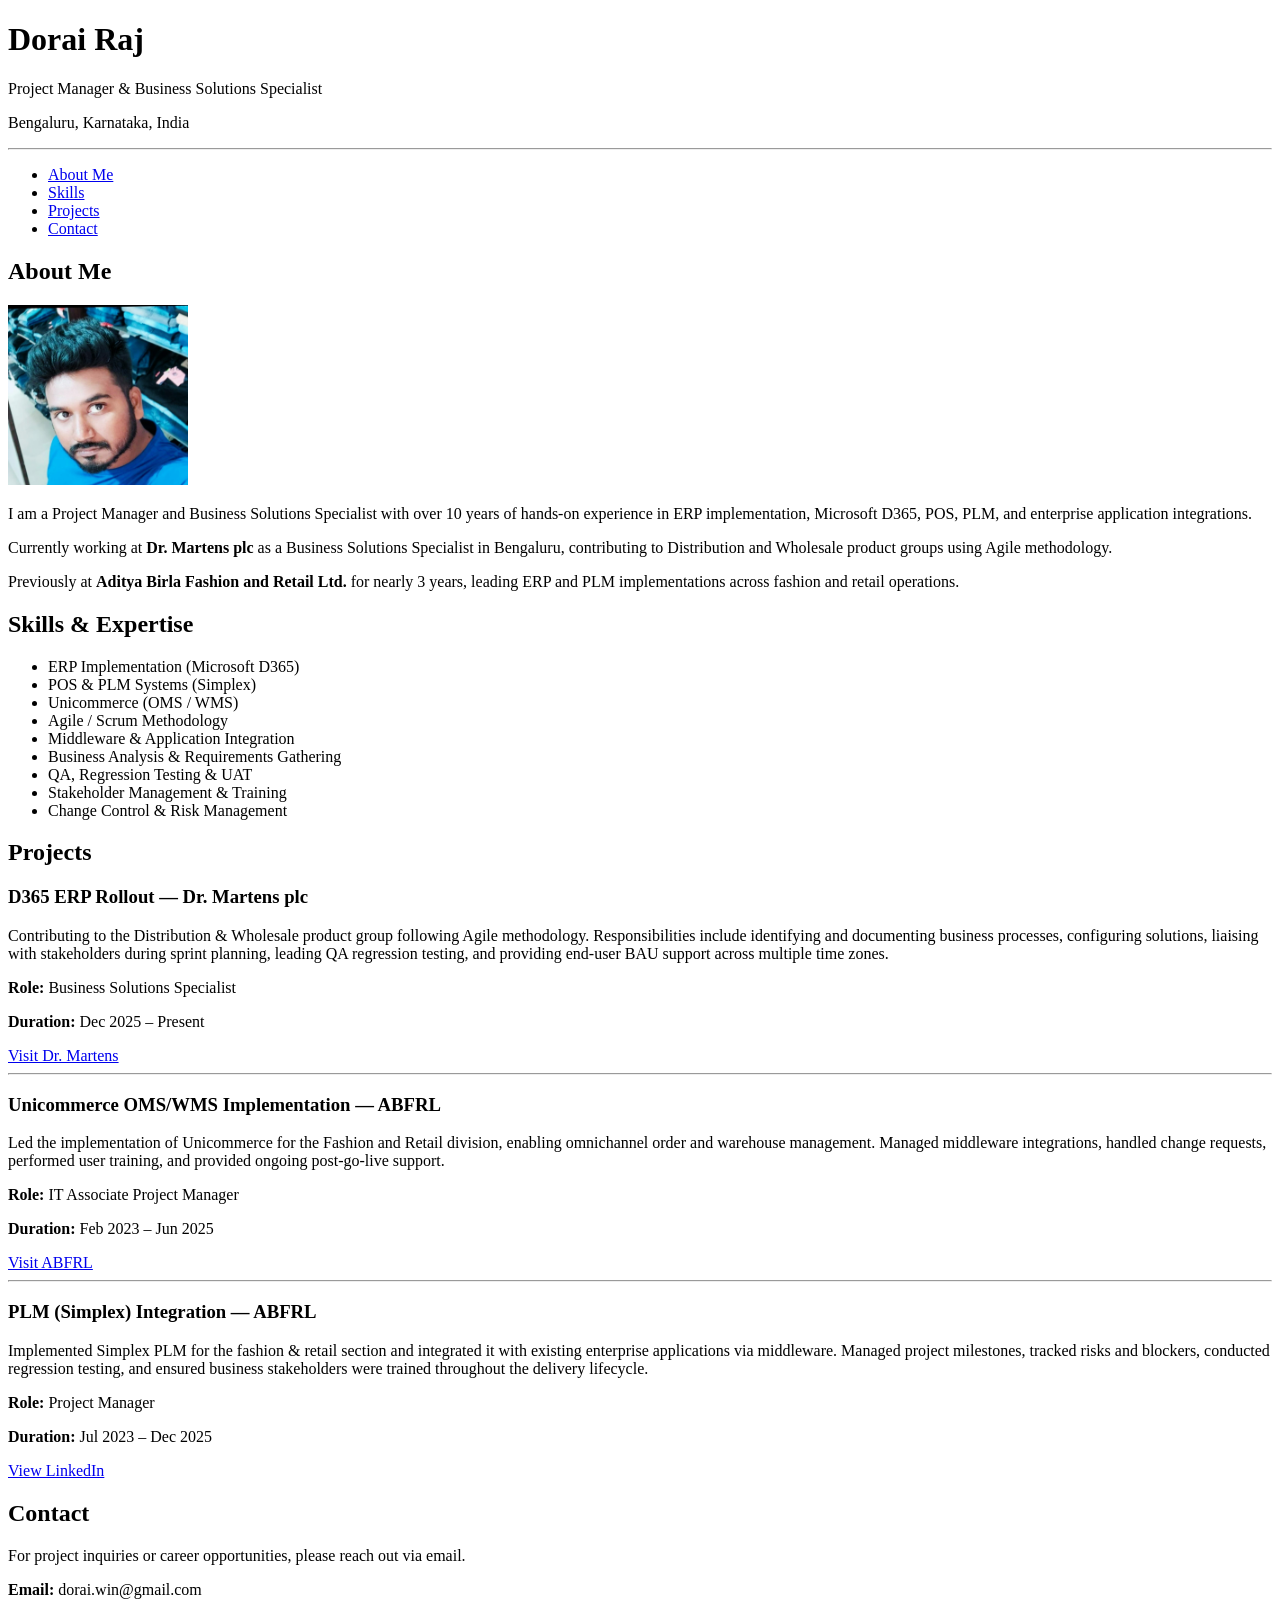
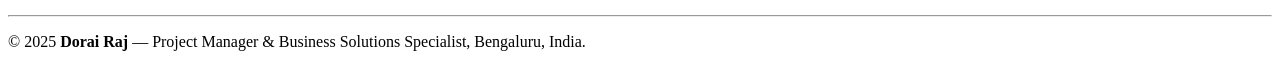
<file: Index.html>
<!DOCTYPE html>
<html lang="en">
<head>
    <meta charset="UTF-8">
    <meta name="viewport" content="width=device-width, initial-scale=1.0">
    <title>Dorai Raj | Portfolio</title>
</head>
<body>
    <!-- Student: Dorai Raj | Assignment 1 - Full Stack Development V8 -->
    <header>
        <h1>Dorai Raj</h1>
        <p>Project Manager &amp; Business Solutions Specialist</p>
        <p>Bengaluru, Karnataka, India</p>
        <hr>
        <nav>
            <ul>
                <li><a href="#about">About Me</a></li>
                <li><a href="#skills">Skills</a></li>
                <li><a href="#projects">Projects</a></li>
                <li><a href="#contact">Contact</a></li>
            </ul>
        </nav>
    </header>
<!-- ========== ABOUT ME SECTION ========== -->
    <section id="about">
        <h2>About Me</h2>
        <img
            src="Dorai.jpg"
            alt="Dorai Raj, Project Manager based in Bengaluru"
            width="180" height="180">
        <p>I am a Project Manager and Business Solutions Specialist with over 
            10 years of hands-on experience in ERP implementation, Microsoft D365, 
            POS, PLM, and enterprise application integrations.</p>
        <p>Currently working at <strong>Dr. Martens plc</strong> as a Business 
            Solutions Specialist in Bengaluru, contributing to Distribution and 
            Wholesale product groups using Agile methodology.</p>
        <p>Previously at <strong>Aditya Birla Fashion and Retail Ltd.</strong> 
            for nearly 3 years, leading ERP and PLM implementations across 
            fashion and retail operations.</p>
    </section>
    <!-- END ABOUT SECTION -->

    <!-- ========== SKILLS SECTION ========== -->
    <section id="skills">
        <h2>Skills &amp; Expertise</h2>
        <ul>
            <li>ERP Implementation (Microsoft D365)</li>
            <li>POS &amp; PLM Systems (Simplex)</li>
            <li>Unicommerce (OMS / WMS)</li>
            <li>Agile / Scrum Methodology</li>
            <li>Middleware &amp; Application Integration</li>
            <li>Business Analysis &amp; Requirements Gathering</li>
            <li>QA, Regression Testing &amp; UAT</li>
            <li>Stakeholder Management &amp; Training</li>
            <li>Change Control &amp; Risk Management</li>
        </ul>
    </section>
    <!-- END SKILLS SECTION -->

    <!-- ========== PROJECTS SECTION ========== -->
    <section id="projects">
        <h2>Projects</h2>

        <!-- PROJECT 1 -->
        <article>
            <h3>D365 ERP Rollout &mdash; Dr. Martens plc</h3>
            <p>
                Contributing to the Distribution &amp; Wholesale product group 
                following Agile methodology. Responsibilities include identifying 
                and documenting business processes, configuring solutions, liaising 
                with stakeholders during sprint planning, leading QA regression 
                testing, and providing end-user BAU support across multiple time zones.
            </p>
            <p><strong>Role:</strong> Business Solutions Specialist</p>
            <p><strong>Duration:</strong> Dec 2025 &ndash; Present</p>
            <a href="https://www.drmartens.com" target="_blank">Visit Dr. Martens</a>
        </article>

        <hr>

        <!-- PROJECT 2 -->
        <article>
            <h3>Unicommerce OMS/WMS Implementation &mdash; ABFRL</h3>
            <p>
                Led the implementation of Unicommerce for the Fashion and Retail 
                division, enabling omnichannel order and warehouse management. 
                Managed middleware integrations, handled change requests, performed 
                user training, and provided ongoing post-go-live support.
            </p>
            <p><strong>Role:</strong> IT Associate Project Manager</p>
            <p><strong>Duration:</strong> Feb 2023 &ndash; Jun 2025</p>
            <a href="https://www.abfrl.com" target="_blank">Visit ABFRL</a>
        </article>

        <hr>

        <!-- PROJECT 3 -->
        <article>
            <h3>PLM (Simplex) Integration &mdash; ABFRL</h3>
            <p>
                Implemented Simplex PLM for the fashion &amp; retail section and 
                integrated it with existing enterprise applications via middleware. 
                Managed project milestones, tracked risks and blockers, conducted 
                regression testing, and ensured business stakeholders were trained 
                throughout the delivery lifecycle.
            </p>
            <p><strong>Role:</strong> Project Manager</p>
            <p><strong>Duration:</strong> Jul 2023 &ndash; Dec 2025</p>
            <a href="https://www.linkedin.com/in/dorai-raj-19209856/" target="_blank">View LinkedIn</a>
        </article>
    </section>
    <!-- END PROJECTS SECTION -->

    <section id="contact">
        <h2>Contact</h2>
        <p>For project inquiries or career opportunities, please reach out via email.</p>
        <p><strong>Email:</strong> dorai.win@gmail.com</p>
    </section> 

    <!-- END CONTACT SECTION -->

    <hr>

    <!-- ========== FOOTER SECTION ========== -->
    <footer>
        <p>&copy; 2025 <strong>Dorai Raj</strong> &mdash; Project Manager &amp; Business Solutions Specialist, Bengaluru, India.</p>
    </footer>
    <!-- END FOOTER -->
</body>
</html>
</file>
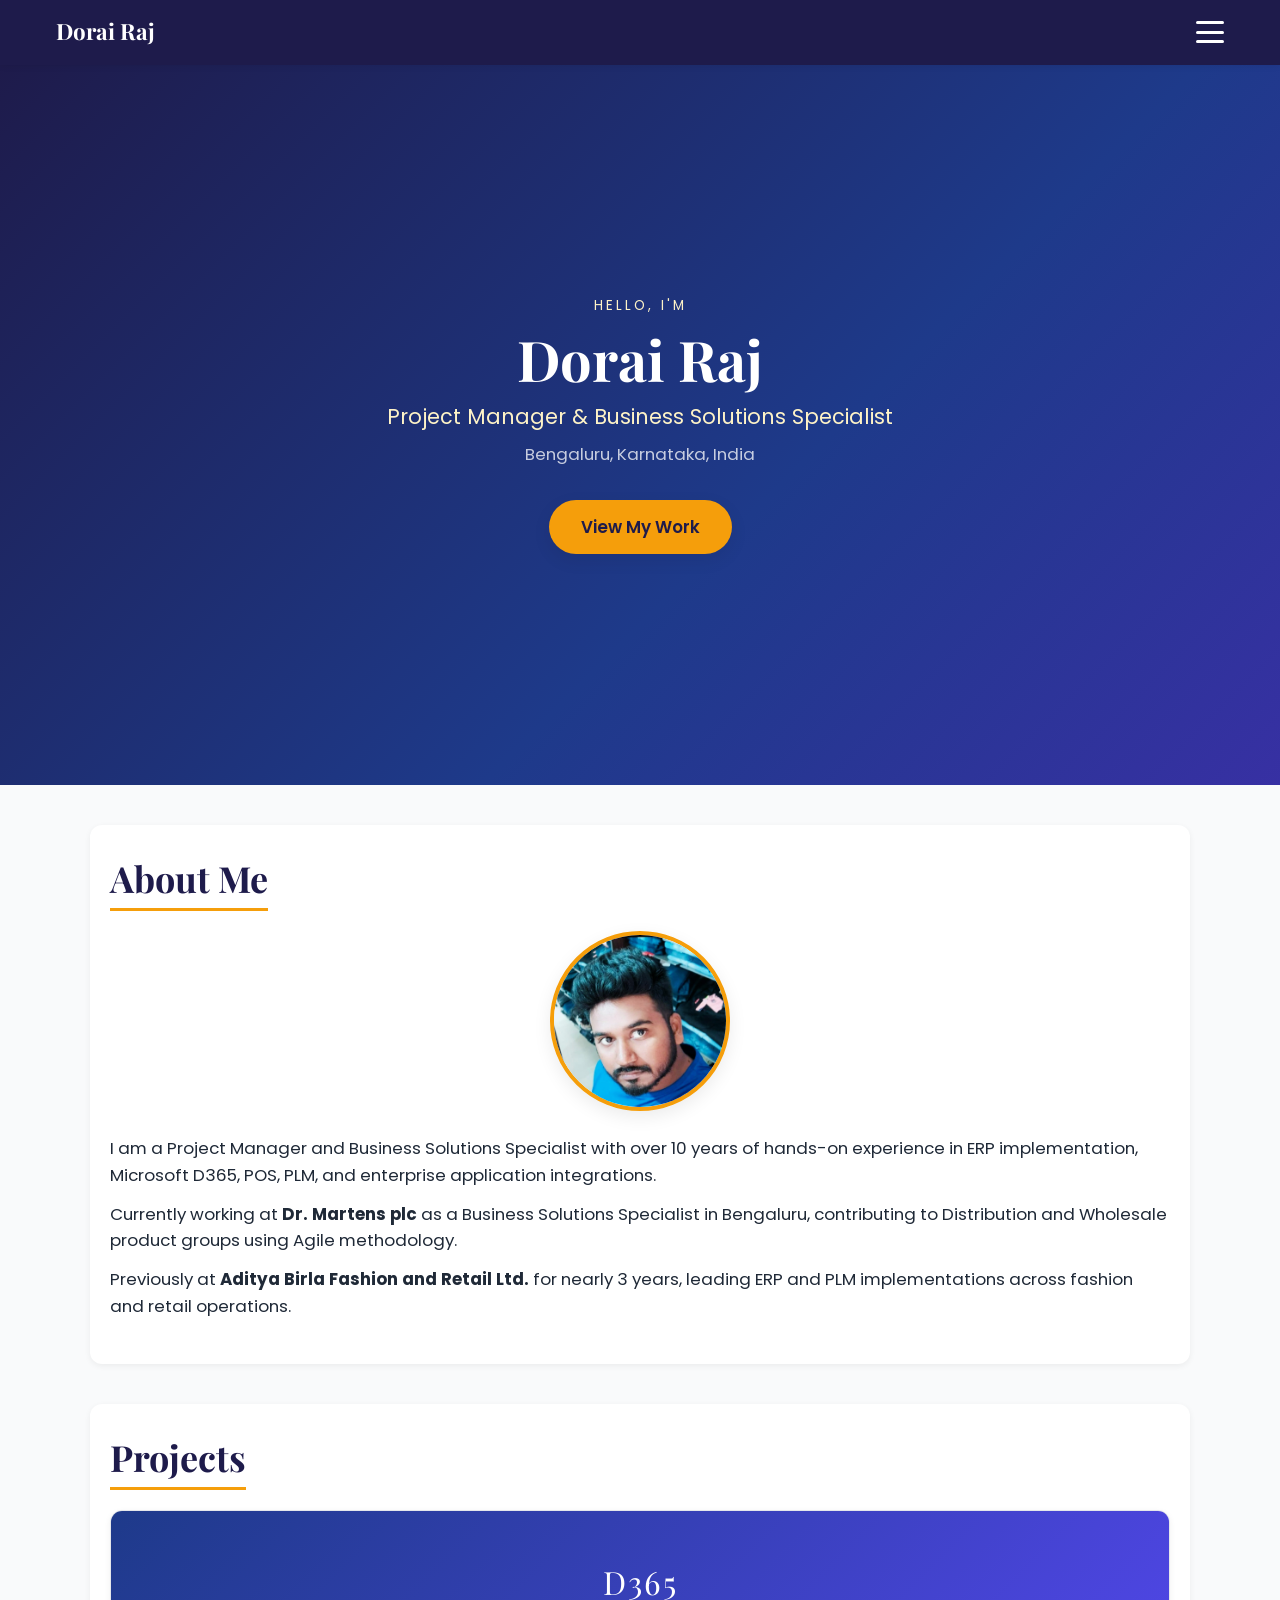
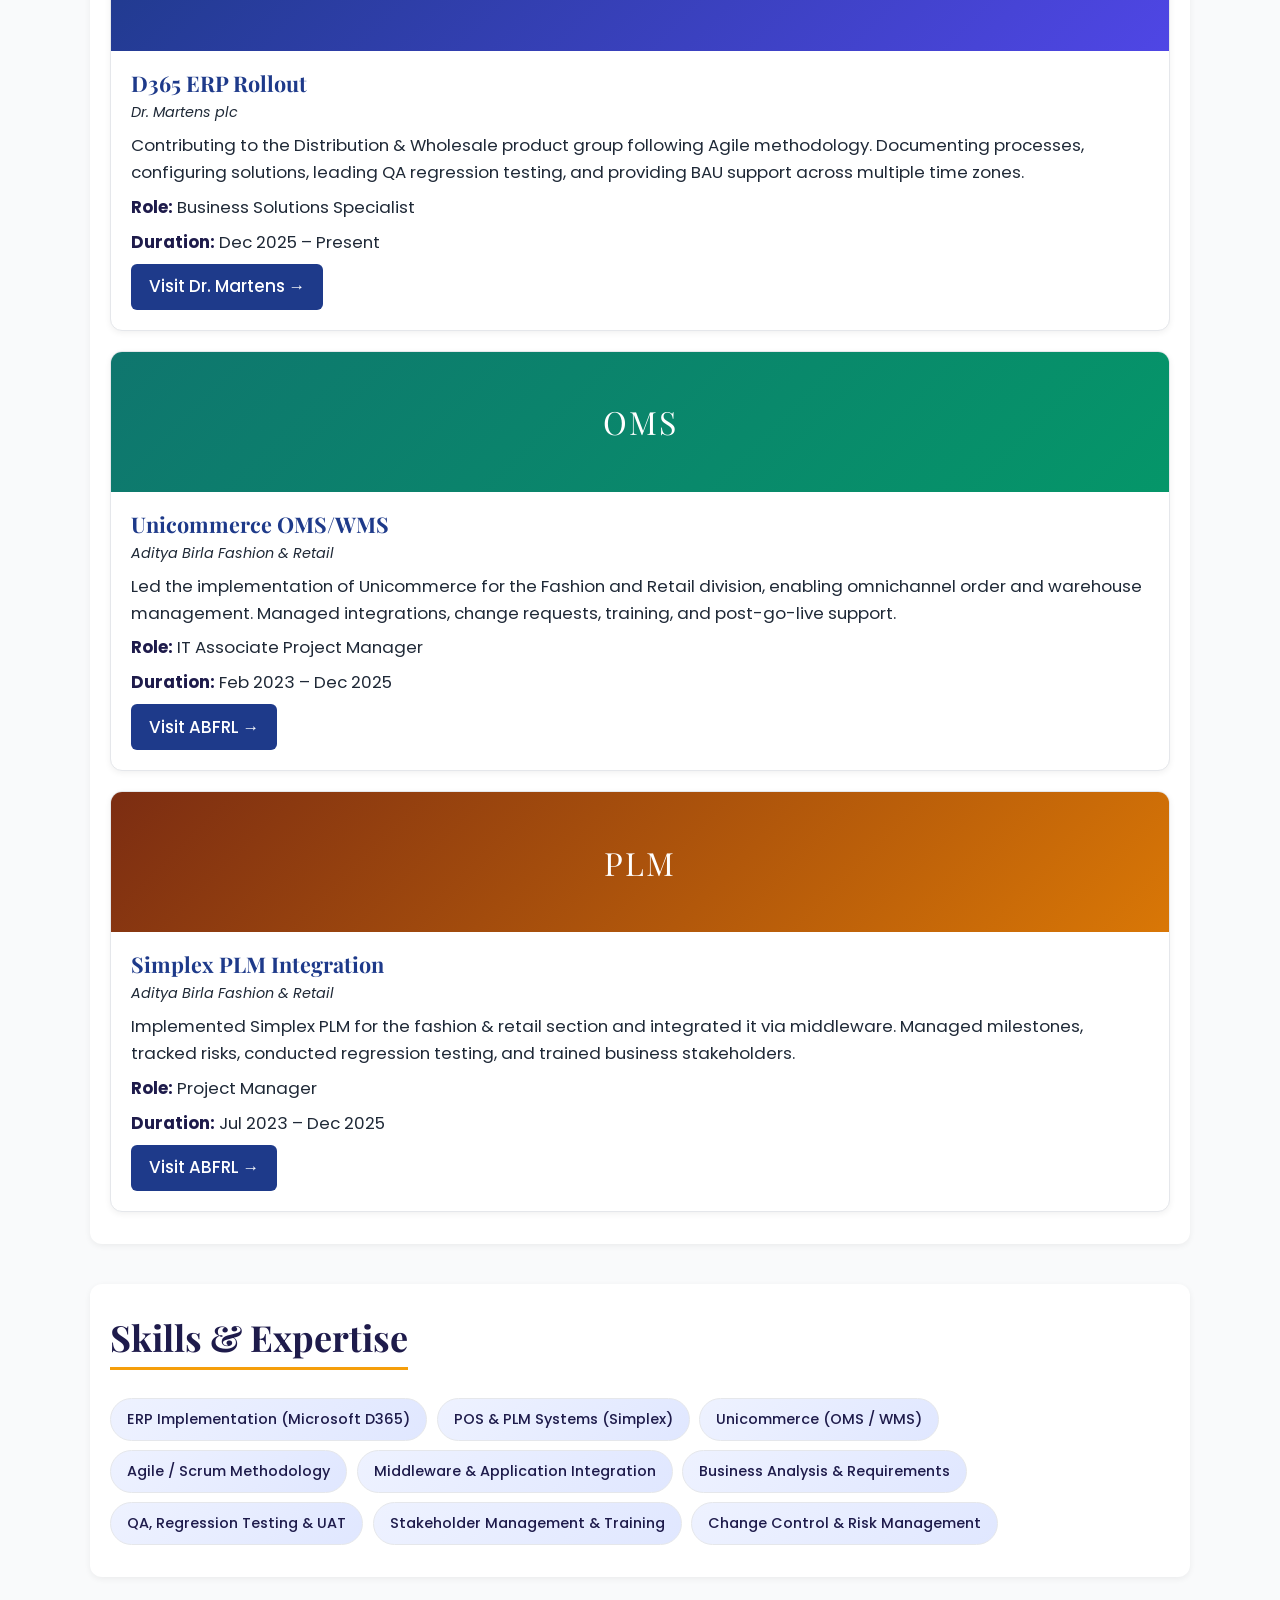
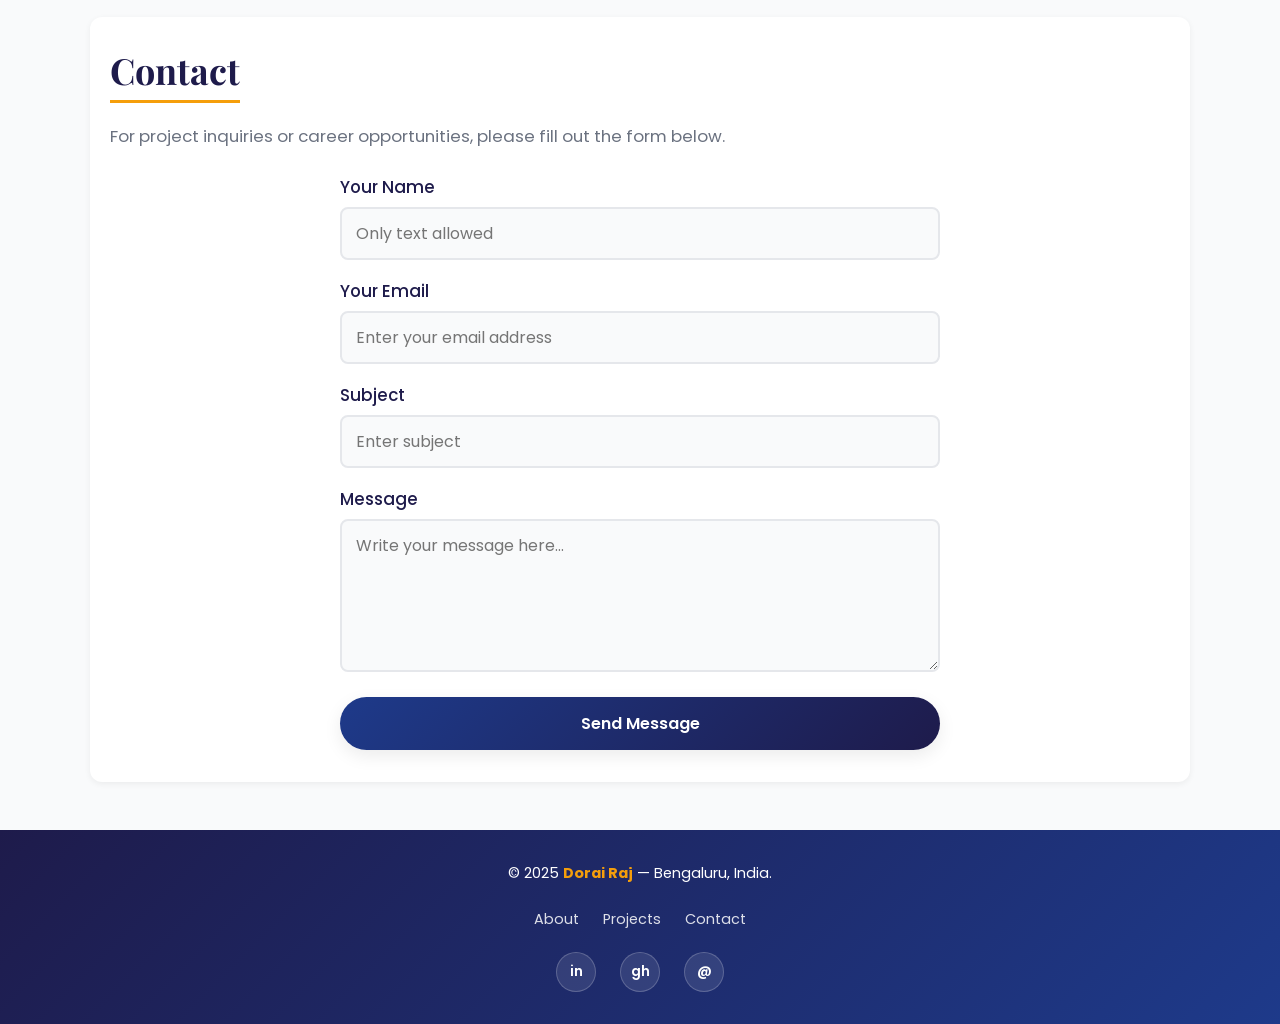
<file: index.html>
<!DOCTYPE html>
<html lang="en">
<head>
    <meta charset="UTF-8">
    <meta name="viewport" content="width=device-width, initial-scale=1.0">
    <title>Dorai Raj | Portfolio</title>
    <meta name="description" content="Portfolio of Dorai Raj — Project Manager & Business Solutions Specialist based in Bengaluru.">
    <link rel="icon" href="favicon.svg" type="image/svg+xml">
    <link rel="stylesheet" href="css/style.css">
</head>
<body>
    <!-- Dorai Raj | Assignment 4 - Responsive Portfolio (Mobile-First) -->

    <!-- ========== NAVIGATION BAR ========== -->
    <nav class="navbar">
        <div class="nav-container">
            <a href="#hero" class="nav-logo">Dorai Raj</a>

            <!-- Hidden checkbox + label = pure CSS hamburger toggle -->
            <input type="checkbox" id="nav-toggle" class="nav-toggle">
            <label for="nav-toggle" class="hamburger" aria-label="Toggle navigation menu">
                <span></span>
                <span></span>
                <span></span>
            </label>

            <ul class="nav-menu">
                <li><a href="#hero">Home</a></li>
                <li><a href="#about">About</a></li>
                <li><a href="#projects">Projects</a></li>
                <li><a href="#skills">Skills</a></li>
                <li><a href="#contact">Contact</a></li>
            </ul>
        </div>
    </nav>
    <!-- END NAV -->

    <!-- ========== HERO / LANDING SECTION ========== -->
    <header id="hero" class="hero">
        <div class="hero-content">
            <p class="hero-eyebrow">Hello, I'm</p>
            <h1>Dorai Raj</h1>
            <p class="hero-tagline">Project Manager &amp; Business Solutions Specialist</p>
            <p class="hero-location">Bengaluru, Karnataka, India</p>
            <a href="#projects" class="cta-button">View My Work</a>
        </div>
    </header>
    <!-- END HERO -->

    <!-- ========== ABOUT ME SECTION ========== -->
    <section id="about" class="section">
        <h2>About Me</h2>
        <div class="about-grid">
            <img class="about-image"
                 src="images/Dorai.jpg"
                 alt="Dorai Raj, Project Manager based in Bengaluru">
            <div class="about-text">
                <p>I am a Project Manager and Business Solutions Specialist with over
                    10 years of hands-on experience in ERP implementation, Microsoft D365,
                    POS, PLM, and enterprise application integrations.</p>
                <p>Currently working at <strong>Dr. Martens plc</strong> as a Business
                    Solutions Specialist in Bengaluru, contributing to Distribution and
                    Wholesale product groups using Agile methodology.</p>
                <p>Previously at <strong>Aditya Birla Fashion and Retail Ltd.</strong>
                    for nearly 3 years, leading ERP and PLM implementations across
                    fashion and retail operations.</p>
            </div>
        </div>
    </section>
    <!-- END ABOUT -->

    <!-- ========== PROJECTS SECTION ========== -->
    <section id="projects" class="section">
        <h2>Projects</h2>
        <div class="projects-grid">

            <article class="project-card">
                <div class="project-thumb thumb-1">D365</div>
                <div class="project-body">
                    <h3>D365 ERP Rollout</h3>
                    <p class="project-org">Dr. Martens plc</p>
                    <p>Contributing to the Distribution &amp; Wholesale product group
                        following Agile methodology. Documenting processes, configuring
                        solutions, leading QA regression testing, and providing BAU support
                        across multiple time zones.</p>
                    <p><strong>Role:</strong> Business Solutions Specialist</p>
                    <p><strong>Duration:</strong> Dec 2025 &ndash; Present</p>
                    <a class="project-link" href="https://www.drmartens.com" target="_blank" rel="noopener noreferrer">Visit Dr. Martens &rarr;</a>
                </div>
            </article>

            <article class="project-card">
                <div class="project-thumb thumb-2">OMS</div>
                <div class="project-body">
                    <h3>Unicommerce OMS/WMS</h3>
                    <p class="project-org">Aditya Birla Fashion &amp; Retail</p>
                    <p>Led the implementation of Unicommerce for the Fashion and Retail
                        division, enabling omnichannel order and warehouse management.
                        Managed integrations, change requests, training, and post-go-live
                        support.</p>
                    <p><strong>Role:</strong> IT Associate Project Manager</p>
                    <p><strong>Duration:</strong> Feb 2023 &ndash; Dec 2025</p>
                    <a class="project-link" href="https://www.abfrl.com" target="_blank" rel="noopener noreferrer">Visit ABFRL &rarr;</a>
                </div>
            </article>

            <article class="project-card">
                <div class="project-thumb thumb-3">PLM</div>
                <div class="project-body">
                    <h3>Simplex PLM Integration</h3>
                    <p class="project-org">Aditya Birla Fashion &amp; Retail</p>
                    <p>Implemented Simplex PLM for the fashion &amp; retail section and
                        integrated it via middleware. Managed milestones, tracked risks,
                        conducted regression testing, and trained business stakeholders.</p>
                    <p><strong>Role:</strong> Project Manager</p>
                    <p><strong>Duration:</strong> Jul 2023 &ndash; Dec 2025</p>
                    <a class="project-link" href="https://www.abfrl.com" target="_blank" rel="noopener noreferrer">Visit ABFRL &rarr;</a>
                </div>
            </article>

        </div>
    </section>
    <!-- END PROJECTS -->

    <!-- ========== SKILLS SECTION ========== -->
    <section id="skills" class="section">
        <h2>Skills &amp; Expertise</h2>
        <ul class="skills-list">
            <li>ERP Implementation (Microsoft D365)</li>
            <li>POS &amp; PLM Systems (Simplex)</li>
            <li>Unicommerce (OMS / WMS)</li>
            <li>Agile / Scrum Methodology</li>
            <li>Middleware &amp; Application Integration</li>
            <li>Business Analysis &amp; Requirements</li>
            <li>QA, Regression Testing &amp; UAT</li>
            <li>Stakeholder Management &amp; Training</li>
            <li>Change Control &amp; Risk Management</li>
        </ul>
    </section>
    <!-- END SKILLS -->

    <!-- ========== CONTACT SECTION ========== -->
    <section id="contact" class="section">
        <h2>Contact</h2>
        <p class="contact-intro">For project inquiries or career opportunities, please fill out the form below.</p>

        <form class="contact-form">
            <div class="form-group">
                <label for="name">Your Name</label>
                <input type="text" id="name" name="name" placeholder="Only text allowed" pattern="[A-Za-z\s]+" required>
            </div>
            <div class="form-group">
                <label for="email">Your Email</label>
                <input type="email" id="email" name="email" placeholder="Enter your email address" required>
            </div>
            <div class="form-group">
                <label for="subject">Subject</label>
                <input type="text" id="subject" name="subject" placeholder="Enter subject" required>
            </div>
            <div class="form-group">
                <label for="message">Message</label>
                <textarea id="message" name="message" rows="5" placeholder="Write your message here..." required></textarea>
            </div>
            <button type="submit">Send Message</button>
        </form>
    </section>
    <!-- END CONTACT -->

    <!-- ========== FOOTER ========== -->
    <footer class="footer">
        <div class="footer-inner">
            <p class="footer-copy">&copy; 2025 <strong>Dorai Raj</strong> &mdash; Bengaluru, India.</p>

            <ul class="footer-nav">
                <li><a href="#about">About</a></li>
                <li><a href="#projects">Projects</a></li>
                <li><a href="#contact">Contact</a></li>
            </ul>

            <ul class="social-links">
                <li><a href="https://www.linkedin.com/" target="_blank" rel="noopener noreferrer" aria-label="LinkedIn">in</a></li>
                <li><a href="https://github.com/doraiwin-hash" target="_blank" rel="noopener noreferrer" aria-label="GitHub">gh</a></li>
                <li><a href="mailto:dorai.win@gmail.com" aria-label="Email">@</a></li>
            </ul>
        </div>
    </footer>
    <!-- END FOOTER -->
</body>
</html>
</file>
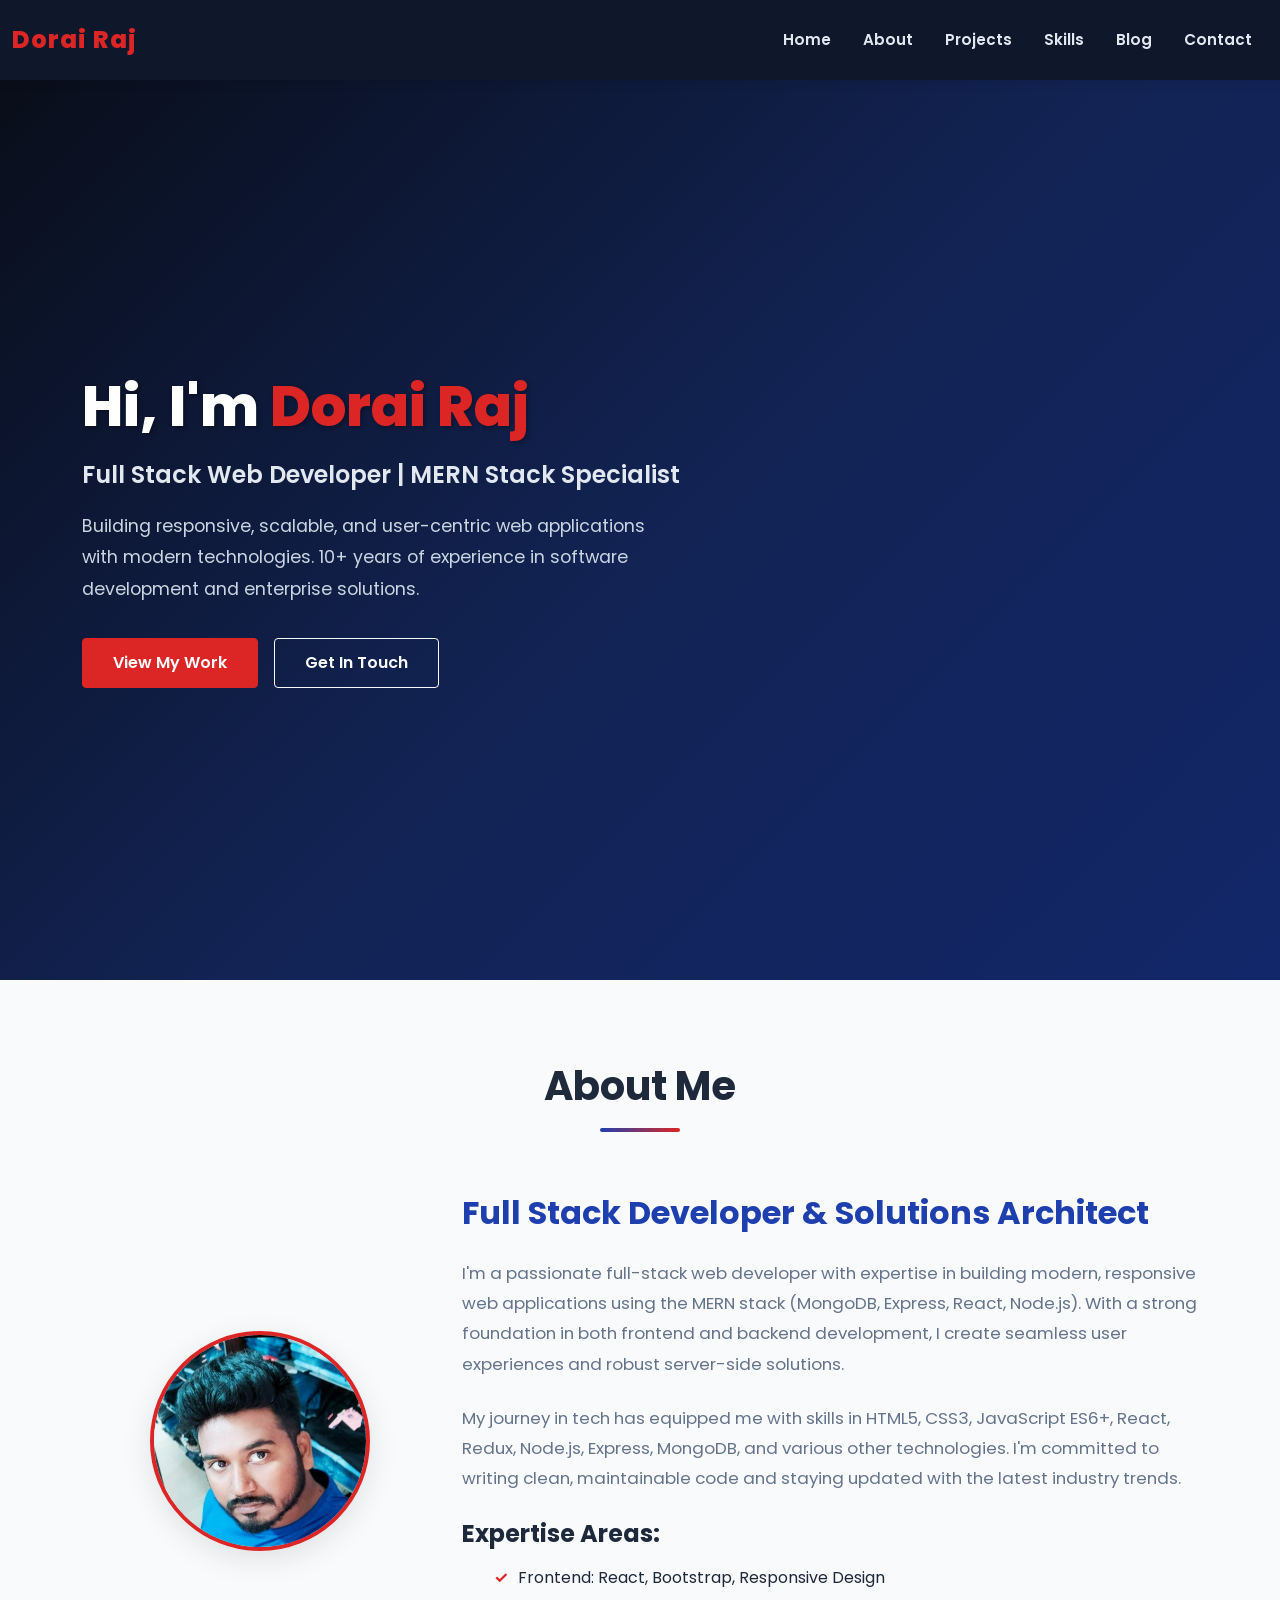
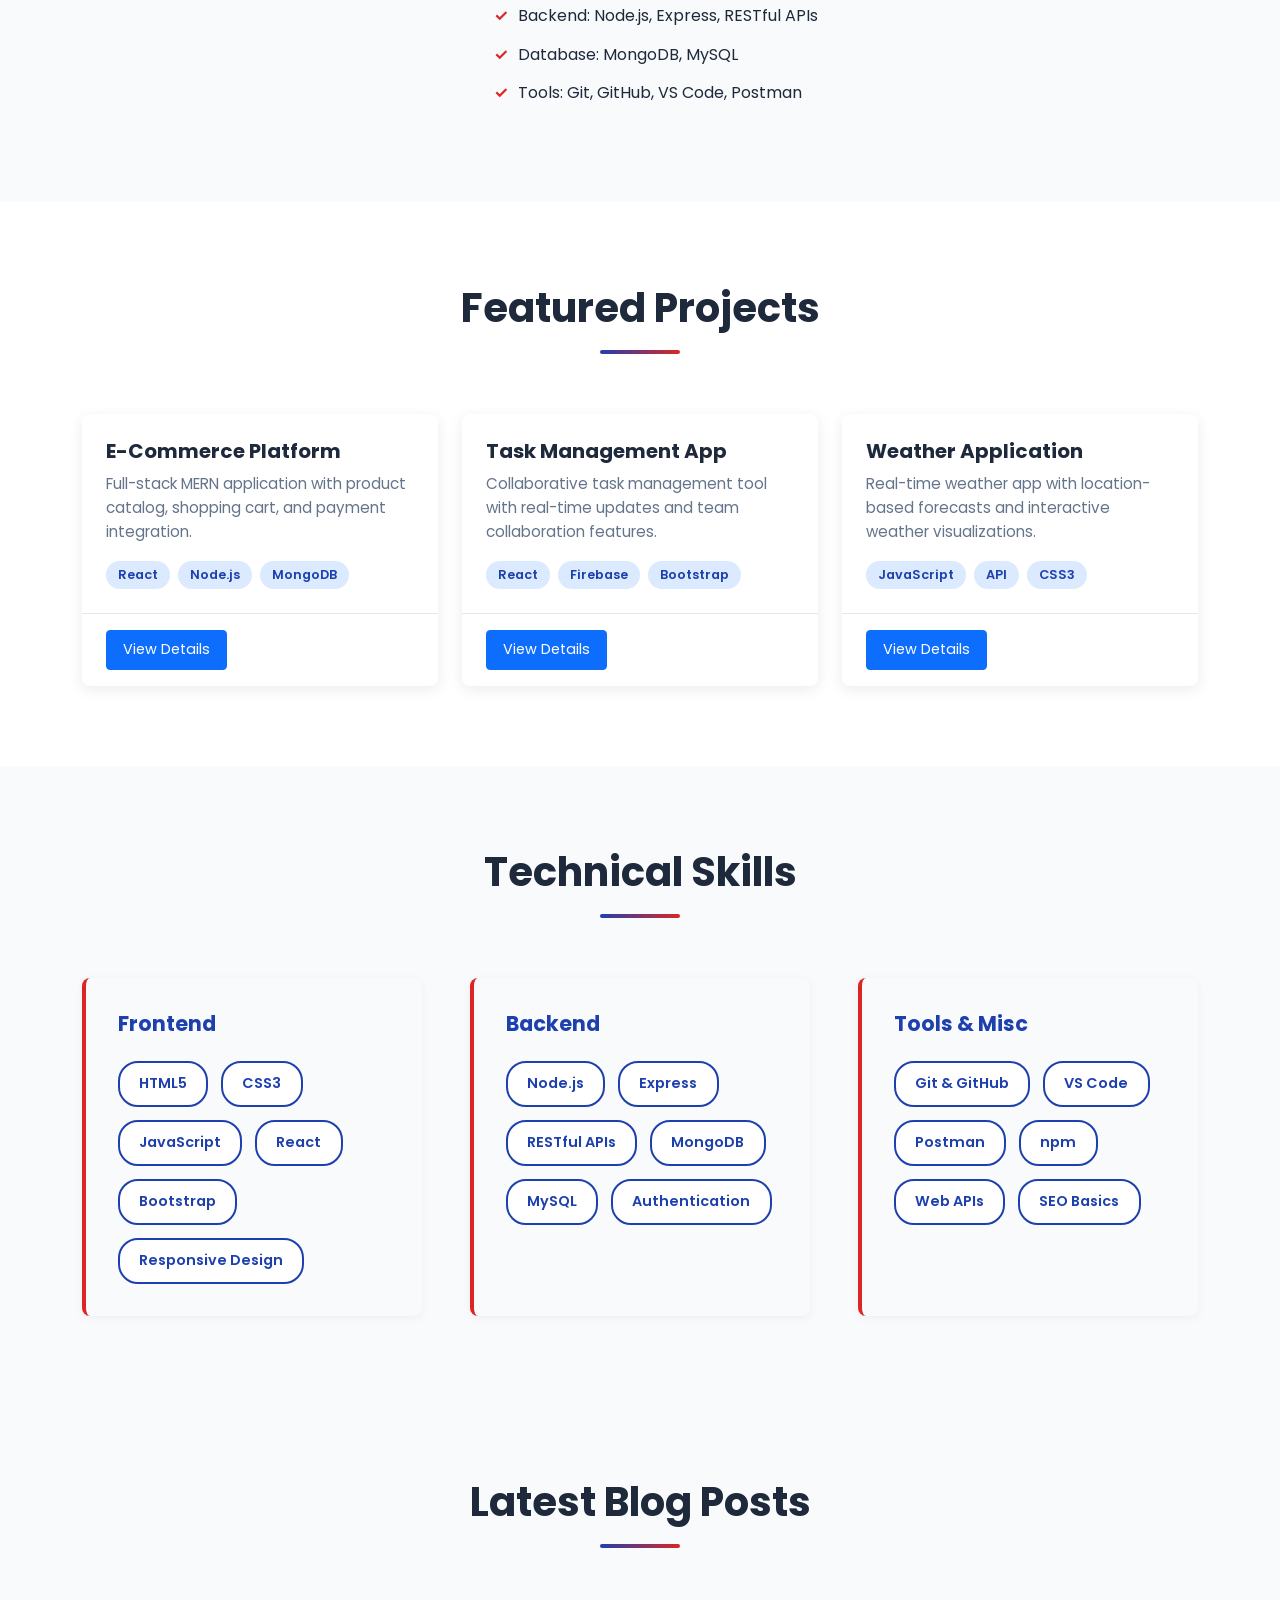
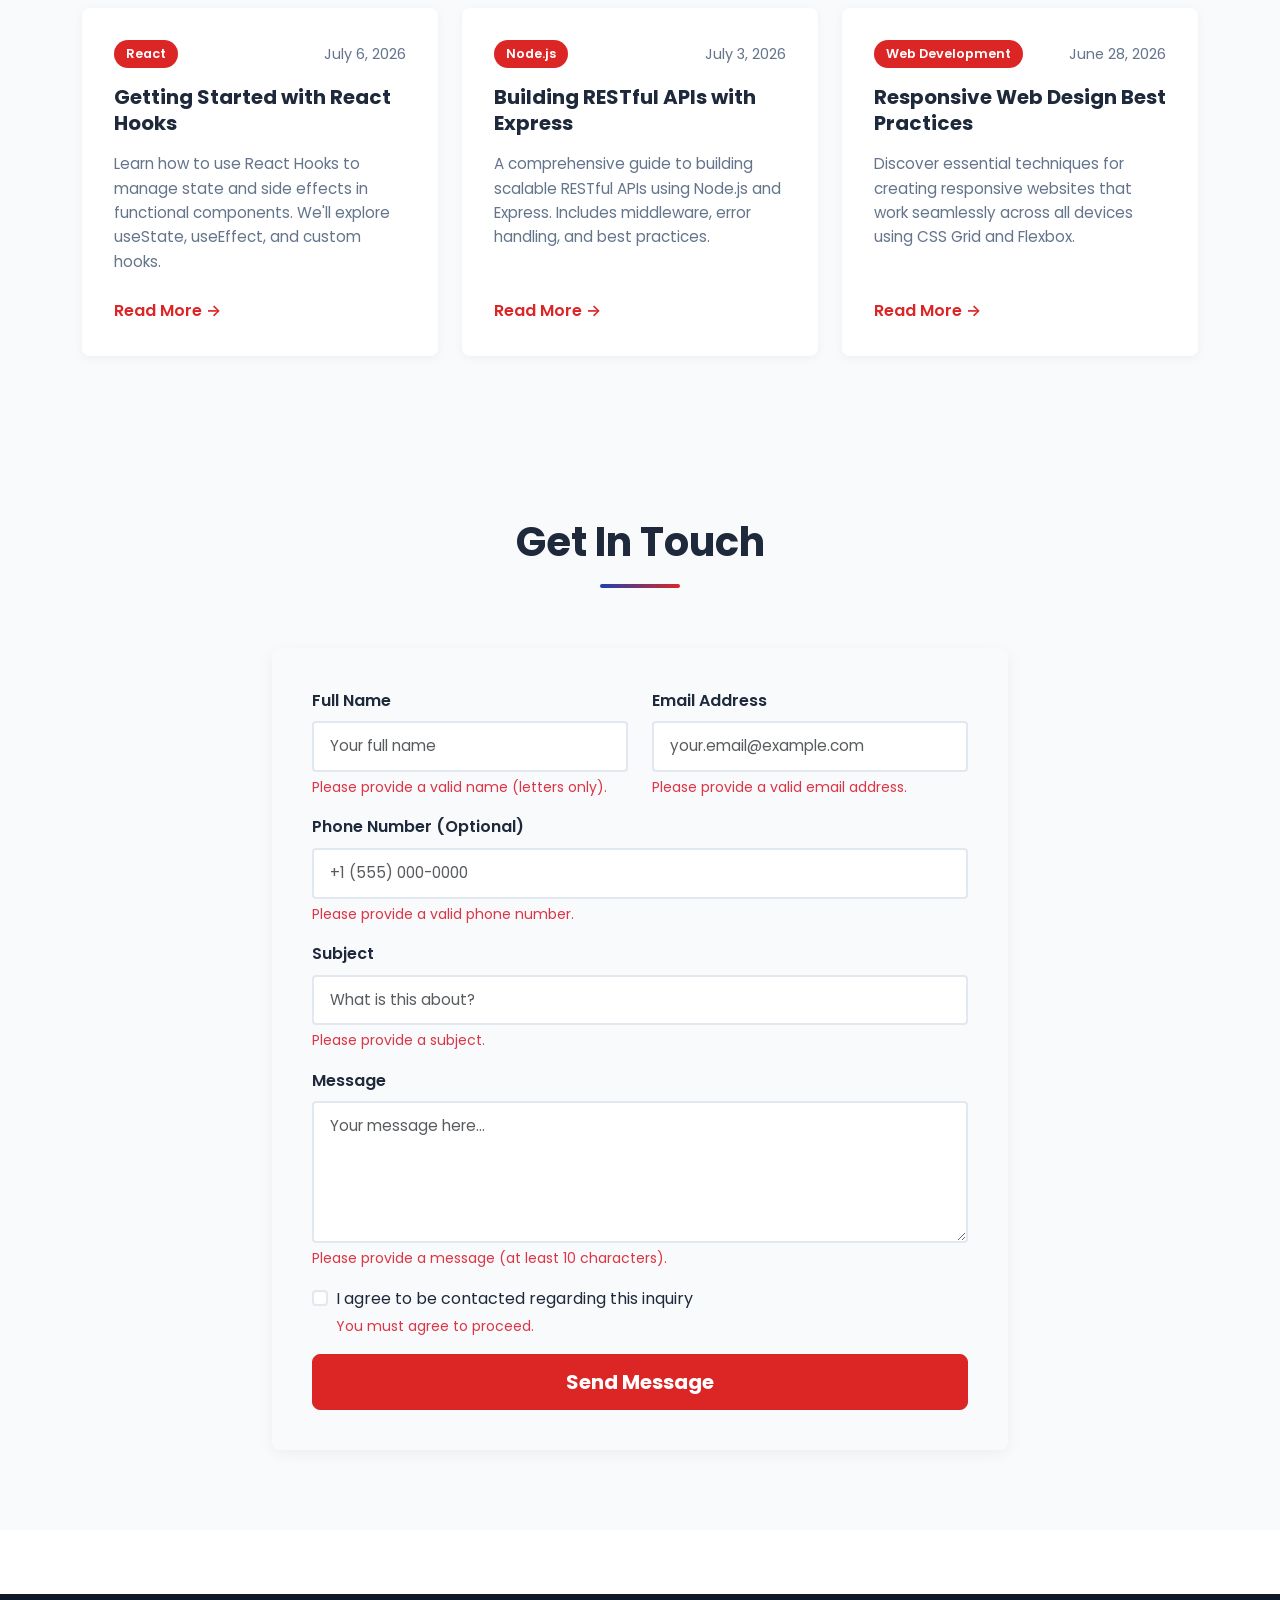
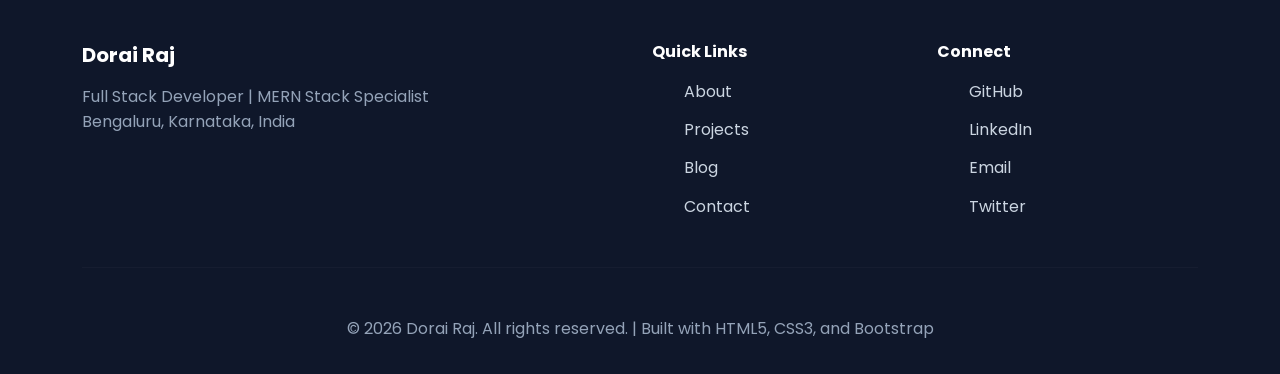
<file: Entri App Assignment 5/index.html>
<!DOCTYPE html>
<html lang="en">
<head>
    <meta charset="UTF-8">
    <meta name="viewport" content="width=device-width, initial-scale=1.0">
    <title>Dorai Raj - Full Stack Developer | Portfolio</title>
    <meta name="description" content="Full Stack Web Developer showcasing MERN Stack projects and professional expertise.">
    <link rel="icon" href="favicon.svg" type="image/svg+xml">
    
    <!-- Bootstrap 5 CDN -->
    <link href="https://cdn.jsdelivr.net/npm/bootstrap@5.3.2/dist/css/bootstrap.min.css" rel="stylesheet">
    
    <!-- Google Fonts -->
    <link href="https://fonts.googleapis.com/css2?family=Poppins:wght@400;600;700;800&family=Inter:wght@400;500;600&display=swap" rel="stylesheet">
    
    <!-- Custom CSS -->
    <link rel="stylesheet" href="css/style.css">
    
    <style>/* Styles in css/style.css */</style>

</head>
<body>
    
    <!-- ============ HEADER & NAVIGATION ============ -->
    <header>
        <nav class="navbar navbar-expand-lg sticky-top navbar-dark">
            <div class="container-fluid">
                <a class="navbar-brand" href="#home">
                    <span class="brand-name">Dorai Raj</span>
                </a>
                <button class="navbar-toggler" type="button" data-bs-toggle="collapse" data-bs-target="#navbarNav" aria-controls="navbarNav" aria-expanded="false" aria-label="Toggle navigation">
                    <span class="navbar-toggler-icon"></span>
                </button>
                <div class="collapse navbar-collapse" id="navbarNav">
                    <ul class="navbar-nav ms-auto">
                        <li class="nav-item"><a class="nav-link" href="#hero">Home</a></li>
                        <li class="nav-item"><a class="nav-link" href="#about">About</a></li>
                        <li class="nav-item"><a class="nav-link" href="#projects">Projects</a></li>
                        <li class="nav-item"><a class="nav-link" href="#skills">Skills</a></li>
                        <li class="nav-item"><a class="nav-link" href="#blog">Blog</a></li>
                        <li class="nav-item"><a class="nav-link" href="#contact">Contact</a></li>
                    </ul>
                </div>
            </div>
        </nav>
    </header>

    <!-- ============ MAIN CONTENT ============ -->
    <main>
        
        <!-- ===== HERO SECTION ===== -->
        <section id="hero" class="hero-section">
            <div class="hero-background"></div>
            <div class="hero-overlay"></div>
            <div class="container h-100">
                <div class="row align-items-center h-100">
                    <div class="col-lg-7 hero-content">
                        <h1 class="hero-title">Hi, I'm <span class="accent">Dorai Raj</span></h1>
                        <p class="hero-subtitle">Full Stack Web Developer | MERN Stack Specialist</p>
                        <p class="hero-description">
                            Building responsive, scalable, and user-centric web applications with modern technologies.
                            10+ years of experience in software development and enterprise solutions.
                        </p>
                        <div class="hero-buttons">
                            <a href="#projects" class="btn btn-primary">View My Work</a>
                            <a href="#contact" class="btn btn-outline-light">Get In Touch</a>
                        </div>
                    </div>
                    <div class="col-lg-5 d-none d-lg-block">
                        <img src="images/Dorai.jpg" alt="Dorai Raj - Full Stack Developer" class="hero-image">
                    </div>
                </div>
            </div>
        </section>

        <!-- ===== ABOUT SECTION ===== -->
        <section id="about" class="about-section">
            <div class="container">
                <div class="section-header">
                    <h2>About Me</h2>
                    <div class="section-divider"></div>
                </div>
                
                <div class="row align-items-center">
                    <div class="col-lg-4 mb-4 mb-lg-0 text-center">
                        <img src="images/Dorai.jpg" alt="Dorai Raj" class="about-image">
                    </div>
                    <div class="col-lg-8">
                        <h3>Full Stack Developer & Solutions Architect</h3>
                        <p>
                            I'm a passionate full-stack web developer with expertise in building modern, responsive web applications 
                            using the MERN stack (MongoDB, Express, React, Node.js). With a strong foundation in both frontend and backend 
                            development, I create seamless user experiences and robust server-side solutions.
                        </p>
                        <p>
                            My journey in tech has equipped me with skills in HTML5, CSS3, JavaScript ES6+, React, Redux, Node.js, 
                            Express, MongoDB, and various other technologies. I'm committed to writing clean, maintainable code and 
                            staying updated with the latest industry trends.
                        </p>
                        <h4 class="mt-4">Expertise Areas:</h4>
                        <ul class="expertise-list">
                            <li>Frontend: React, Bootstrap, Responsive Design</li>
                            <li>Backend: Node.js, Express, RESTful APIs</li>
                            <li>Database: MongoDB, MySQL</li>
                            <li>Tools: Git, GitHub, VS Code, Postman</li>
                        </ul>
                    </div>
                </div>
            </div>
        </section>

        <!-- ===== PROJECTS SECTION ===== -->
        <section id="projects" class="projects-section">
            <div class="container">
                <div class="section-header">
                    <h2>Featured Projects</h2>
                    <div class="section-divider"></div>
                </div>

                <div class="row g-4">
                    <!-- Project 1 -->
                    <div class="col-md-6 col-lg-4">
                        <div class="card project-card">
                            <div class="card-body">
                                <h5 class="card-title">E-Commerce Platform</h5>
                                <p class="card-text">Full-stack MERN application with product catalog, shopping cart, and payment integration.</p>
                                <div class="project-tech">
                                    <span class="tech-badge">React</span>
                                    <span class="tech-badge">Node.js</span>
                                    <span class="tech-badge">MongoDB</span>
                                </div>
                            </div>
                            <div class="card-footer bg-transparent">
                                <button class="btn btn-sm btn-primary" data-bs-toggle="modal" data-bs-target="#projectModal1">View Details</button>
                            </div>
                        </div>
                    </div>

                    <!-- Project 2 -->
                    <div class="col-md-6 col-lg-4">
                        <div class="card project-card">
                            <div class="card-body">
                                <h5 class="card-title">Task Management App</h5>
                                <p class="card-text">Collaborative task management tool with real-time updates and team collaboration features.</p>
                                <div class="project-tech">
                                    <span class="tech-badge">React</span>
                                    <span class="tech-badge">Firebase</span>
                                    <span class="tech-badge">Bootstrap</span>
                                </div>
                            </div>
                            <div class="card-footer bg-transparent">
                                <button class="btn btn-sm btn-primary" data-bs-toggle="modal" data-bs-target="#projectModal2">View Details</button>
                            </div>
                        </div>
                    </div>

                    <!-- Project 3 -->
                    <div class="col-md-6 col-lg-4">
                        <div class="card project-card">
                            <div class="card-body">
                                <h5 class="card-title">Weather Application</h5>
                                <p class="card-text">Real-time weather app with location-based forecasts and interactive weather visualizations.</p>
                                <div class="project-tech">
                                    <span class="tech-badge">JavaScript</span>
                                    <span class="tech-badge">API</span>
                                    <span class="tech-badge">CSS3</span>
                                </div>
                            </div>
                            <div class="card-footer bg-transparent">
                                <button class="btn btn-sm btn-primary" data-bs-toggle="modal" data-bs-target="#projectModal3">View Details</button>
                            </div>
                        </div>
                    </div>
                </div>
            </div>
        </section>

        <!-- ===== SKILLS SECTION ===== -->
        <section id="skills" class="skills-section">
            <div class="container">
                <div class="section-header">
                    <h2>Technical Skills</h2>
                    <div class="section-divider"></div>
                </div>

                <div class="skills-grid">
                    <!-- Frontend Skills -->
                    <div class="skill-category">
                        <h4>Frontend</h4>
                        <div class="skill-items">
                            <span class="skill-item">HTML5</span>
                            <span class="skill-item">CSS3</span>
                            <span class="skill-item">JavaScript</span>
                            <span class="skill-item">React</span>
                            <span class="skill-item">Bootstrap</span>
                            <span class="skill-item">Responsive Design</span>
                        </div>
                    </div>

                    <!-- Backend Skills -->
                    <div class="skill-category">
                        <h4>Backend</h4>
                        <div class="skill-items">
                            <span class="skill-item">Node.js</span>
                            <span class="skill-item">Express</span>
                            <span class="skill-item">RESTful APIs</span>
                            <span class="skill-item">MongoDB</span>
                            <span class="skill-item">MySQL</span>
                            <span class="skill-item">Authentication</span>
                        </div>
                    </div>

                    <!-- Tools & Others -->
                    <div class="skill-category">
                        <h4>Tools & Misc</h4>
                        <div class="skill-items">
                            <span class="skill-item">Git & GitHub</span>
                            <span class="skill-item">VS Code</span>
                            <span class="skill-item">Postman</span>
                            <span class="skill-item">npm</span>
                            <span class="skill-item">Web APIs</span>
                            <span class="skill-item">SEO Basics</span>
                        </div>
                    </div>
                </div>
            </div>
        </section>

        <!-- ===== BLOG SECTION ===== -->
        <section id="blog" class="blog-section">
            <div class="container">
                <div class="section-header">
                    <h2>Latest Blog Posts</h2>
                    <div class="section-divider"></div>
                </div>

                <div class="row g-4">
                    <!-- Blog Post 1 -->
                    <article class="col-md-6 col-lg-4">
                        <div class="blog-card">
                            <div class="blog-header">
                                <span class="blog-category">React</span>
                                <time class="blog-date">July 6, 2026</time>
                            </div>
                            <h3 class="blog-title">Getting Started with React Hooks</h3>
                            <p class="blog-excerpt">
                                Learn how to use React Hooks to manage state and side effects in functional components. 
                                We'll explore useState, useEffect, and custom hooks.
                            </p>
                            <a href="#" class="blog-link">Read More →</a>
                        </div>
                    </article>

                    <!-- Blog Post 2 -->
                    <article class="col-md-6 col-lg-4">
                        <div class="blog-card">
                            <div class="blog-header">
                                <span class="blog-category">Node.js</span>
                                <time class="blog-date">July 3, 2026</time>
                            </div>
                            <h3 class="blog-title">Building RESTful APIs with Express</h3>
                            <p class="blog-excerpt">
                                A comprehensive guide to building scalable RESTful APIs using Node.js and Express. 
                                Includes middleware, error handling, and best practices.
                            </p>
                            <a href="#" class="blog-link">Read More →</a>
                        </div>
                    </article>

                    <!-- Blog Post 3 -->
                    <article class="col-md-6 col-lg-4">
                        <div class="blog-card">
                            <div class="blog-header">
                                <span class="blog-category">Web Development</span>
                                <time class="blog-date">June 28, 2026</time>
                            </div>
                            <h3 class="blog-title">Responsive Web Design Best Practices</h3>
                            <p class="blog-excerpt">
                                Discover essential techniques for creating responsive websites that work seamlessly 
                                across all devices using CSS Grid and Flexbox.
                            </p>
                            <a href="#" class="blog-link">Read More →</a>
                        </div>
                    </article>
                </div>
            </div>
        </section>

        <!-- ===== CONTACT SECTION ===== -->
        <section id="contact" class="contact-section">
            <div class="container">
                <div class="section-header">
                    <h2>Get In Touch</h2>
                    <div class="section-divider"></div>
                </div>

                <div class="row justify-content-center">
                    <div class="col-lg-8">
                        <form id="contactForm" class="contact-form needs-validation" novalidate>
                            <div class="row mb-3">
                                <div class="col-md-6">
                                    <label for="name" class="form-label">Full Name</label>
                                    <input 
                                        type="text" 
                                        class="form-control" 
                                        id="name" 
                                        name="name" 
                                        placeholder="Your full name"
                                        pattern="[A-Za-z\s]+"
                                        required>
                                    <div class="invalid-feedback">
                                        Please provide a valid name (letters only).
                                    </div>
                                </div>
                                <div class="col-md-6">
                                    <label for="email" class="form-label">Email Address</label>
                                    <input 
                                        type="email" 
                                        class="form-control" 
                                        id="email" 
                                        name="email" 
                                        placeholder="your.email@example.com"
                                        required>
                                    <div class="invalid-feedback">
                                        Please provide a valid email address.
                                    </div>
                                </div>
                            </div>

                            <div class="mb-3">
                                <label for="phone" class="form-label">Phone Number (Optional)</label>
                                <input 
                                    type="tel" 
                                    class="form-control" 
                                    id="phone" 
                                    name="phone" 
                                    placeholder="+1 (555) 000-0000">
                                <div class="invalid-feedback">
                                    Please provide a valid phone number.
                                </div>
                            </div>

                            <div class="mb-3">
                                <label for="subject" class="form-label">Subject</label>
                                <input 
                                    type="text" 
                                    class="form-control" 
                                    id="subject" 
                                    name="subject" 
                                    placeholder="What is this about?"
                                    required>
                                <div class="invalid-feedback">
                                    Please provide a subject.
                                </div>
                            </div>

                            <div class="mb-3">
                                <label for="message" class="form-label">Message</label>
                                <textarea 
                                    class="form-control" 
                                    id="message" 
                                    name="message" 
                                    rows="5" 
                                    placeholder="Your message here..."
                                    minlength="10"
                                    required></textarea>
                                <div class="invalid-feedback">
                                    Please provide a message (at least 10 characters).
                                </div>
                            </div>

                            <div class="form-check mb-3">
                                <input 
                                    type="checkbox" 
                                    class="form-check-input" 
                                    id="terms" 
                                    name="terms"
                                    required>
                                <label class="form-check-label" for="terms">
                                    I agree to be contacted regarding this inquiry
                                </label>
                                <div class="invalid-feedback">
                                    You must agree to proceed.
                                </div>
                            </div>

                            <button type="submit" class="btn btn-primary btn-lg w-100">Send Message</button>
                        </form>
                    </div>
                </div>
            </div>
        </section>

    </main>
    <!-- ============ FOOTER ============ -->
    <footer class="footer">
        <div class="container">
            <div class="row mb-4">
                <div class="col-md-6">
                    <h5>Dorai Raj</h5>
                    <p>Full Stack Developer | MERN Stack Specialist</p>
                    <p>Bengaluru, Karnataka, India</p>
                </div>
                <div class="col-md-3">
                    <h6>Quick Links</h6>
                    <ul class="footer-links">
                        <li><a href="#about">About</a></li>
                        <li><a href="#projects">Projects</a></li>
                        <li><a href="#blog">Blog</a></li>
                        <li><a href="#contact">Contact</a></li>
                    </ul>
                </div>
                <div class="col-md-3">
                    <h6>Connect</h6>
                    <ul class="footer-links">
                        <li><a href="https://github.com" target="_blank">GitHub</a></li>
                        <li><a href="https://linkedin.com" target="_blank">LinkedIn</a></li>
                        <li><a href="mailto:email@example.com">Email</a></li>
                        <li><a href="https://twitter.com" target="_blank">Twitter</a></li>
                    </ul>
                </div>
            </div>
            <hr>
            <div class="text-center py-3">
                <p>&copy; 2026 Dorai Raj. All rights reserved. | Built with HTML5, CSS3, and Bootstrap</p>
            </div>
        </div>
    </footer>
    <!-- ============ MODALS ============ -->
    <!-- Project Modal 1 -->
    <div class="modal fade" id="projectModal1" tabindex="-1" aria-labelledby="projectModal1Label" aria-hidden="true">
        <div class="modal-dialog modal-lg">
            <div class="modal-content">
                <div class="modal-header">
                    <h5 class="modal-title" id="projectModal1Label">E-Commerce Platform</h5>
                    <button type="button" class="btn-close" data-bs-dismiss="modal" aria-label="Close"></button>
                </div>
                <div class="modal-body">
                    <img src="images/Dorai.jpg" class="img-fluid mb-3" alt="E-Commerce Platform">
                    <h6>Project Overview</h6>
                    <p>A comprehensive full-stack e-commerce platform built with MERN stack.</p>
                    <h6>Features:</h6>
                    <ul>
                        <li>Product catalog with filtering and search</li>
                        <li>Shopping cart and checkout process</li>
                        <li>Payment gateway integration</li>
                        <li>User authentication and profiles</li>
                        <li>Order tracking and history</li>
                    </ul>
                    <h6>Technologies Used:</h6>
                    <p>React, Redux, Node.js, Express, MongoDB, Stripe API</p>
                </div>
                <div class="modal-footer">
                    <button type="button" class="btn btn-secondary" data-bs-dismiss="modal">Close</button>
                    <a href="#" class="btn btn-primary">View Project</a>
                </div>
            </div>
        </div>
    </div>

    <!-- Project Modal 2 -->
    <div class="modal fade" id="projectModal2" tabindex="-1" aria-labelledby="projectModal2Label" aria-hidden="true">
        <div class="modal-dialog modal-lg">
            <div class="modal-content">
                <div class="modal-header">
                    <h5 class="modal-title" id="projectModal2Label">Task Management App</h5>
                    <button type="button" class="btn-close" data-bs-dismiss="modal" aria-label="Close"></button>
                </div>
                <div class="modal-body">
                    <img src="images/Dorai.jpg" class="img-fluid mb-3" alt="Task Management App">
                    <h6>Project Overview</h6>
                    <p>A collaborative task management application with real-time updates.</p>
                    <h6>Features:</h6>
                    <ul>
                        <li>Create, edit, and delete tasks</li>
                        <li>Real-time collaboration with team members</li>
                        <li>Task prioritization and categorization</li>
                        <li>Due date reminders and notifications</li>
                        <li>User authentication and authorization</li>
                    </ul>
                    <h6>Technologies Used:</h6>
                    <p>React, Firebase Realtime Database, Bootstrap, JavaScript</p>
                </div>
                <div class="modal-footer">
                    <button type="button" class="btn btn-secondary" data-bs-dismiss="modal">Close</button>
                    <a href="#" class="btn btn-primary">View Project</a>
                </div>
            </div>
        </div>
    </div>

    <!-- Project Modal 3 -->
    <div class="modal fade" id="projectModal3" tabindex="-1" aria-labelledby="projectModal3Label" aria-hidden="true">
        <div class="modal-dialog modal-lg">
            <div class="modal-content">
                <div class="modal-header">
                    <h5 class="modal-title" id="projectModal3Label">Weather Application</h5>
                    <button type="button" class="btn-close" data-bs-dismiss="modal" aria-label="Close"></button>
                </div>
                <div class="modal-body">
                    <img src="images/Dorai.jpg" class="img-fluid mb-3" alt="Weather App">
                    <h6>Project Overview</h6>
                    <p>A real-time weather application with beautiful visualizations.</p>
                    <h6>Features:</h6>
                    <ul>
                        <li>Real-time weather data fetching</li>
                        <li>Location-based forecasts</li>
                        <li>Interactive weather charts</li>
                        <li>Multiple location support</li>
                        <li>Weather alerts and notifications</li>
                    </ul>
                    <h6>Technologies Used:</h6>
                    <p>JavaScript, OpenWeatherMap API, HTML5, CSS3, Bootstrap</p>
                </div>
                <div class="modal-footer">
                    <button type="button" class="btn btn-secondary" data-bs-dismiss="modal">Close</button>
                    <a href="#" class="btn btn-primary">View Project</a>
                </div>
            </div>
        </div>
    </div>

    <!-- Bootstrap JS -->
    <script src="https://cdn.jsdelivr.net/npm/bootstrap@5.3.2/dist/js/bootstrap.bundle.min.js"></script>

    <!-- Form Validation Script -->
    <script>
        (function() {
            'use strict';
            window.addEventListener('load', function() {
                var forms = document.querySelectorAll('.needs-validation');
                Array.prototype.slice.call(forms).forEach(function(form) {
                    form.addEventListener('submit', function(event) {
                        if (!form.checkValidity()) {
                            event.preventDefault();
                            event.stopPropagation();
                        } else {
                            event.preventDefault();
                            alert('Thank you for your message! I will get back to you soon.');
                            form.reset();
                        }
                        form.classList.add('was-validated');
                    }, false);
                });
            }, false);
        })();
    </script>

</body>
</html>
</file>
<file: css/style.css>
/* =========================================================
   Dorai Raj | Portfolio - Assignment 4
   RESPONSIVE (Mobile-First) - Entri Full Stack Development V8
   =========================================================
   Breakpoints used:
     - Base styles   : Mobile  (320px - 767px)
     - min-width: 768px  : Tablet  (768px - 1023px)
     - min-width: 1024px : Desktop (1024px and above)
   ========================================================= */

/* ---------- Google Fonts ---------- */
@import url('https://fonts.googleapis.com/css2?family=Poppins:wght@300;400;500;600;700&family=Playfair+Display:wght@600;700&display=swap');


/* ---------- CSS Variables ---------- */
:root {
    --color-primary: #1e3a8a;
    --color-primary-dark: #1e1b4b;
    --color-accent: #f59e0b;
    --color-text: #1f2937;
    --color-muted: #6b7280;
    --color-bg: #f9fafb;
    --color-card: #ffffff;
    --color-border: #e5e7eb;
    --shadow-sm: 0 2px 6px rgba(0, 0, 0, 0.06);
    --shadow-md: 0 6px 18px rgba(0, 0, 0, 0.08);
    --shadow-lg: 0 12px 32px rgba(0, 0, 0, 0.12);
    --radius: 12px;
    --transition: all 0.3s ease;

    /* Fluid font sizes using clamp(min, preferred, max) */
    --fs-h1: clamp(2rem, 6vw, 3.5rem);
    --fs-h2: clamp(1.5rem, 4vw, 2.25rem);
    --fs-h3: clamp(1.1rem, 2.5vw, 1.35rem);
    --fs-body: clamp(0.95rem, 1.6vw, 1.05rem);
}


/* ---------- Global Reset ---------- */
* { margin: 0; padding: 0; box-sizing: border-box; }

html { scroll-behavior: smooth; scroll-padding-top: 70px; }

body {
    font-family: 'Poppins', sans-serif;
    background-color: var(--color-bg);
    color: var(--color-text);
    line-height: 1.6;
    font-size: var(--fs-body);
}

img { max-width: 100%; height: auto; display: block; }   /* scalable images */

h1, h2, h3 { font-family: 'Playfair Display', serif; color: var(--color-primary-dark); line-height: 1.2; }
h1 { font-size: var(--fs-h1); }
h2 { font-size: var(--fs-h2); }
h3 { font-size: var(--fs-h3); }

a { text-decoration: none; color: var(--color-primary); transition: var(--transition); }


/* =========================================================
   NAVIGATION BAR (mobile first)
   ========================================================= */
.navbar {
    position: sticky;
    top: 0;
    z-index: 100;
    background: var(--color-primary-dark);
    box-shadow: var(--shadow-sm);
}

.nav-container {
    max-width: 1200px;
    margin: 0 auto;
    padding: 0.9rem 1rem;
    display: flex;
    align-items: center;
    justify-content: space-between;
    flex-wrap: wrap;
}

.nav-logo {
    font-family: 'Playfair Display', serif;
    font-size: 1.4rem;
    font-weight: 700;
    color: #ffffff;
}

/* Hide the actual checkbox - we only use it for state */
.nav-toggle { display: none; }

/* Hamburger icon (3 lines) - visible on mobile only */
.hamburger {
    display: flex;
    flex-direction: column;
    justify-content: space-between;
    width: 28px;
    height: 22px;
    cursor: pointer;
}
.hamburger span {
    display: block;
    height: 3px;
    width: 100%;
    background: #ffffff;
    border-radius: 2px;
    transition: var(--transition);
}

/* Mobile nav menu - hidden until checkbox is ticked */
.nav-menu {
    list-style: none;
    flex-basis: 100%;
    display: none;
    flex-direction: column;
    gap: 0.5rem;
    padding-top: 1rem;
}

.nav-menu a {
    display: block;
    padding: 0.6rem 0.4rem;
    color: #ffffff;
    font-weight: 500;
    border-radius: 6px;
    transition: var(--transition);
}
.nav-menu a:hover { background: rgba(255, 255, 255, 0.1); color: var(--color-accent); }

/* When hamburger is checked, show the menu */
.nav-toggle:checked ~ .nav-menu { display: flex; }

/* Animate hamburger into an X when open */
.nav-toggle:checked ~ .hamburger span:nth-child(1) { transform: translateY(9px) rotate(45deg); }
.nav-toggle:checked ~ .hamburger span:nth-child(2) { opacity: 0; }
.nav-toggle:checked ~ .hamburger span:nth-child(3) { transform: translateY(-9px) rotate(-45deg); }


/* =========================================================
   HERO / LANDING SECTION
   ========================================================= */
.hero {
    min-height: 80vh;
    display: flex;
    align-items: center;
    justify-content: center;
    text-align: center;
    padding: 3rem 1rem;
    background: linear-gradient(135deg, var(--color-primary-dark) 0%, var(--color-primary) 60%, #3730a3 100%);
    color: #ffffff;
    animation: fadeIn 0.8s ease-out;
}

.hero-content { max-width: 700px; }

.hero-eyebrow {
    text-transform: uppercase;
    letter-spacing: 3px;
    color: #fef3c7;
    font-size: 0.85rem;
    margin-bottom: 0.5rem;
}

.hero h1 { color: #ffffff; margin-bottom: 0.5rem; }

.hero-tagline { font-size: clamp(1rem, 2.4vw, 1.3rem); color: #fef3c7; margin-bottom: 0.5rem; }
.hero-location { color: rgba(255,255,255,0.75); margin-bottom: 2rem; }

.cta-button {
    display: inline-block;
    padding: 0.85rem 2rem;
    background: var(--color-accent);
    color: var(--color-primary-dark);
    font-weight: 600;
    border-radius: 30px;
    box-shadow: var(--shadow-md);
    transition: var(--transition);
}
.cta-button:hover {
    background: #ffffff;
    transform: translateY(-3px);
    box-shadow: var(--shadow-lg);
}


/* =========================================================
   SECTIONS (general)
   ========================================================= */
.section {
    max-width: 1100px;
    margin: 2.5rem auto;
    padding: 2rem 1.25rem;
    background: var(--color-card);
    border-radius: var(--radius);
    box-shadow: var(--shadow-sm);
}

.section h2 {
    margin-bottom: 1.25rem;
    padding-bottom: 0.5rem;
    border-bottom: 3px solid var(--color-accent);
    display: inline-block;
}


/* =========================================================
   ABOUT - stacks on mobile, side-by-side on tablet+
   ========================================================= */
.about-grid {
    display: flex;
    flex-direction: column;
    align-items: center;
    gap: 1.5rem;
}
.about-image {
    width: 180px;
    height: 180px;
    border-radius: 50%;
    border: 4px solid var(--color-accent);
    box-shadow: var(--shadow-md);
    object-fit: cover;
}
.about-text p { margin-bottom: 0.75rem; }


/* =========================================================
   PROJECTS GRID
   Mobile: 1 column | Tablet: 2 | Desktop: 3
   ========================================================= */
.projects-grid {
    display: grid;
    grid-template-columns: 1fr;
    gap: 1.25rem;
}

.project-card {
    background: var(--color-card);
    border: 1px solid var(--color-border);
    border-radius: var(--radius);
    box-shadow: var(--shadow-sm);
    overflow: hidden;
    transition: var(--transition);
    display: flex;
    flex-direction: column;
}
.project-card:hover {
    transform: translateY(-6px);
    box-shadow: var(--shadow-lg);
    border-color: var(--color-accent);
}

/* Color-coded thumbnail since we don't have real project images */
.project-thumb {
    height: 140px;
    display: flex;
    align-items: center;
    justify-content: center;
    color: #ffffff;
    font-family: 'Playfair Display', serif;
    font-size: 2rem;
    letter-spacing: 2px;
}
.thumb-1 { background: linear-gradient(135deg, #1e3a8a, #4f46e5); }
.thumb-2 { background: linear-gradient(135deg, #0f766e, #059669); }
.thumb-3 { background: linear-gradient(135deg, #7c2d12, #d97706); }

.project-body { padding: 1.25rem; display: flex; flex-direction: column; flex: 1; }
.project-body h3 { color: var(--color-primary); margin-bottom: 0.25rem; }
.project-org { color: var(--color-muted); font-size: 0.9rem; margin-bottom: 0.75rem; font-style: italic; }
.project-body p { margin-bottom: 0.5rem; color: var(--color-text); }
.project-body p strong { color: var(--color-primary-dark); }

.project-link {
    margin-top: auto;
    align-self: flex-start;
    padding: 0.6rem 1.1rem;
    background: var(--color-primary);
    color: #ffffff;
    border-radius: 6px;
    font-weight: 500;
}
.project-link:hover { background: var(--color-accent); color: var(--color-primary-dark); transform: translateX(4px); }


/* =========================================================
   SKILLS
   ========================================================= */
.skills-list {
    list-style: none;
    display: flex;
    flex-wrap: wrap;
    gap: 0.6rem;
    margin-top: 0.5rem;
}
.skills-list li {
    background: linear-gradient(135deg, #eef2ff, #e0e7ff);
    color: var(--color-primary-dark);
    padding: 0.55rem 1rem;
    border-radius: 25px;
    border: 1px solid var(--color-border);
    font-weight: 500;
    font-size: 0.9rem;
    transition: var(--transition);
    cursor: default;
}
.skills-list li:hover {
    background: linear-gradient(135deg, var(--color-primary), var(--color-primary-dark));
    color: #ffffff;
    transform: translateY(-3px);
    box-shadow: var(--shadow-md);
}


/* =========================================================
   CONTACT FORM
   ========================================================= */
.contact-intro { color: var(--color-muted); margin-bottom: 1.5rem; }

.contact-form { max-width: 600px; margin: 0 auto; }
.form-group { margin-bottom: 1.1rem; }
.form-group label {
    display: block;
    margin-bottom: 0.4rem;
    font-weight: 500;
    color: var(--color-primary-dark);
}
.form-group input,
.form-group textarea {
    width: 100%;
    padding: 0.75rem 0.9rem;
    font-family: 'Poppins', sans-serif;
    font-size: 1rem;
    color: var(--color-text);
    background: #f9fafb;
    border: 2px solid var(--color-border);
    border-radius: 8px;
    transition: var(--transition);
}
.form-group input:focus,
.form-group textarea:focus {
    outline: none;
    border-color: var(--color-primary);
    background: #ffffff;
    box-shadow: 0 0 0 3px rgba(30, 58, 138, 0.15);
}
.form-group textarea { resize: vertical; min-height: 120px; }

.contact-form button[type="submit"] {
    width: 100%;
    padding: 0.85rem 2rem;
    font-family: 'Poppins', sans-serif;
    font-size: 1rem;
    font-weight: 600;
    color: #ffffff;
    background: linear-gradient(135deg, var(--color-primary), var(--color-primary-dark));
    border: none;
    border-radius: 30px;
    cursor: pointer;
    box-shadow: var(--shadow-md);
    transition: var(--transition);
}
.contact-form button[type="submit"]:hover {
    background: linear-gradient(135deg, var(--color-accent), #d97706);
    color: var(--color-primary-dark);
    transform: translateY(-2px);
    box-shadow: var(--shadow-lg);
}


/* =========================================================
   FOOTER
   ========================================================= */
.footer {
    background: linear-gradient(135deg, var(--color-primary-dark), var(--color-primary));
    color: #ffffff;
    margin-top: 3rem;
    padding: 2rem 1rem;
}
.footer-inner {
    max-width: 1100px;
    margin: 0 auto;
    display: flex;
    flex-direction: column;
    align-items: center;
    gap: 1.25rem;
    text-align: center;
}
.footer-copy { font-size: 0.9rem; }
.footer-copy strong { color: var(--color-accent); }

.footer-nav,
.social-links { list-style: none; display: flex; gap: 1.5rem; flex-wrap: wrap; justify-content: center; }

.footer-nav a { color: rgba(255,255,255,0.85); font-size: 0.9rem; }
.footer-nav a:hover { color: var(--color-accent); }

.social-links a {
    display: flex;
    align-items: center;
    justify-content: center;
    width: 40px; height: 40px;
    border-radius: 50%;
    background: rgba(255,255,255,0.1);
    color: #ffffff;
    font-weight: 600;
    font-size: 0.85rem;
    border: 1px solid rgba(255,255,255,0.2);
}
.social-links a:hover {
    background: var(--color-accent);
    color: var(--color-primary-dark);
    transform: translateY(-3px);
}


/* =========================================================
   ANIMATIONS
   ========================================
</file>
<file: Entri App Assignment 5/css/style.css>
/* ========================================
   Full Stack Developer Portfolio - CSS3
   Assignment 5: Responsive Portfolio Website
   ======================================== */

:root {
    --primary-color: #1e40af;
    --secondary-color: #dc2626;
    --dark-bg: #0f172a;
    --light-bg: #f8fafc;
    --text-dark: #1e293b;
    --text-light: #64748b;
    --border-radius: 8px;
    --transition: all 0.3s ease;
}

/* ========== BASE STYLES ========== */
* {
    margin: 0;
    padding: 0;
    box-sizing: border-box;
}

html {
    scroll-behavior: smooth;
}

body {
    font-family: 'Poppins', 'Inter', sans-serif;
    color: var(--text-dark);
    line-height: 1.6;
    background-color: #ffffff;
}

/* ========== TYPOGRAPHY ========== */
h1, h2, h3, h4, h5, h6 {
    font-weight: 700;
    line-height: 1.3;
    margin-bottom: 1rem;
}

h2 {
    font-size: 2.5rem;
    color: var(--text-dark);
}

h3 {
    font-size: 1.75rem;
    color: var(--text-dark);
}

p {
    color: var(--text-light);
    font-size: 1rem;
    margin-bottom: 1rem;
}

a {
    color: var(--primary-color);
    text-decoration: none;
    transition: var(--transition);
}

a:hover {
    color: var(--secondary-color);
}

/* ========== HEADER & NAVIGATION ========== */
header {
    position: sticky;
    top: 0;
    z-index: 1000;
    background-color: var(--dark-bg);
    box-shadow: 0 2px 10px rgba(0,0,0,0.1);
}

.navbar {
    background-color: var(--dark-bg) !important;
    padding: 1rem 0;
}

.navbar-brand {
    font-size: 1.5rem;
    font-weight: 800;
    color: white !important;
    letter-spacing: 1px;
}

.navbar-brand .brand-name {
    color: var(--secondary-color);
}

.nav-link {
    color: #e2e8f0 !important;
    font-weight: 600;
    font-size: 0.95rem;
    margin: 0 0.5rem;
    transition: var(--transition);
    position: relative;
}

.nav-link:hover,
.nav-link.active {
    color: var(--secondary-color) !important;
}

.navbar-toggler {
    border-color: var(--secondary-color) !important;
}

.navbar-toggler-icon {
    background-image: url("data:image/svg+xml,%3csvg xmlns='http://www.w3.org/2000/svg' viewBox='0 0 30 30'%3e%3cpath stroke='%23dc2626' stroke-linecap='round' stroke-miterlimit='10' stroke-width='2' d='M4 7h22M4 15h22M4 23h22'/%3e%3c/svg%3e");
}

/* ========== MAIN CONTENT ========== */
main {
    min-height: calc(100vh - 200px);
}

/* ========== HERO SECTION ========== */
.hero-section {
    position: relative;
    min-height: 100vh;
    display: flex;
    align-items: center;
    justify-content: center;
    overflow: hidden;
}

.hero-background {
    position: absolute;
    top: 0;
    left: 0;
    width: 100%;
    height: 100%;
    background: linear-gradient(135deg, var(--dark-bg) 0%, #1e3a8a 50%, var(--primary-color) 100%);
    z-index: 1;
}

.hero-overlay {
    position: absolute;
    top: 0;
    left: 0;
    width: 100%;
    height: 100%;
    background: rgba(0,0,0,0.4);
    z-index: 2;
}

.hero-content {
    position: relative;
    z-index: 3;
    color: white;
    animation: slideInUp 0.8s ease-out;
}

@keyframes slideInUp {
    from {
        opacity: 0;
        transform: translateY(30px);
    }
    to {
        opacity: 1;
        transform: translateY(0);
    }
}

.hero-title {
    font-size: 3.5rem;
    font-weight: 800;
    line-height: 1.2;
    margin-bottom: 1rem;
    text-shadow: 2px 2px 4px rgba(0,0,0,0.3);
}

.hero-title .accent {
    color: var(--secondary-color);
}

.hero-subtitle {
    font-size: 1.5rem;
    color: #e2e8f0;
    margin-bottom: 1rem;
    font-weight: 600;
}

.hero-description {
    font-size: 1.1rem;
    color: #cbd5e1;
    margin-bottom: 2rem;
    line-height: 1.8;
    max-width: 600px;
}

.hero-buttons {
    display: flex;
    gap: 1rem;
    flex-wrap: wrap;
    margin-top: 2rem;
}

.hero-buttons .btn {
    font-size: 1rem;
    padding: 12px 30px;
    font-weight: 600;
    border-radius: 4px;
    transition: var(--transition);
}

.hero-buttons .btn-primary {
    background-color: var(--secondary-color);
    border-color: var(--secondary-color);
    color: white;
}

.hero-buttons .btn-primary:hover {
    background-color: #b91c1c;
    transform: translateY(-2px);
    box-shadow: 0 4px 15px rgba(220, 38, 38, 0.3);
}

.hero-buttons .btn-outline-light:hover {
    background-color: white;
    color: var(--dark-bg);
    transform: translateY(-2px);
}

.hero-image {
    width: 280px;
    height: 280px;
    border-radius: 50%;
    border: 5px solid var(--secondary-color);
    object-fit: cover;
    box-shadow: 0 10px 40px rgba(220, 38, 38, 0.3);
    animation: float 3s ease-in-out infinite;
}

@keyframes float {
    0%, 100% { transform: translateY(0px); }
    50% { transform: translateY(-20px); }
}

/* ========== SECTIONS GENERAL ========== */
section {
    padding: 80px 0;
}

section:nth-child(even) {
    background-color: var(--light-bg);
}

.section-header {
    text-align: center;
    margin-bottom: 60px;
}

.section-header h2 {
    font-size: 2.5rem;
    margin-bottom: 1rem;
}

.section-divider {
    width: 80px;
    height: 4px;
    background: linear-gradient(90deg, var(--primary-color), var(--secondary-color));
    margin: 0 auto 2rem;
    border-radius: 2px;
}

/* ========== ABOUT SECTION ========== */
.about-section {
    background-color: var(--light-bg);
}

.about-image {
    width: 220px;
    height: 220px;
    border-radius: 50%;
    border: 4px solid var(--secondary-color);
    object-fit: cover;
    box-shadow: 0 8px 30px rgba(0,0,0,0.1);
    margin-bottom: 2rem;
}

.about-section h3 {
    color: var(--primary-color);
    margin-bottom: 1.5rem;
    font-size: 2rem;
}

.about-section p {
    font-size: 1.05rem;
    line-height: 1.8;
    margin-bottom: 1.5rem;
}

.expertise-list {
    list-style: none;
    display: flex;
    flex-direction: column;
    gap: 0.8rem;
}

.expertise-list li {
    padding-left: 1.5rem;
    position: relative;
    color: var(--text-dark);
}

.expertise-list li:before {
    content: "✓";
    position: absolute;
    left: 0;
    color: var(--secondary-color);
    font-weight: 700;
}

/* ========== PROJECTS SECTION ========== */
.projects-section {
    background-color: white;
}

.project-card {
    border: none;
    border-radius: var(--border-radius);
    box-shadow: 0 4px 15px rgba(0,0,0,0.08);
    overflow: hidden;
    transition: var(--transition);
    height: 100%;
    display: flex;
    flex-direction: column;
}

.project-card:hover {
    transform: translateY(-10px);
    box-shadow: 0 10px 30px rgba(0,0,0,0.15);
}

.project-card .card-img-top {
    height: 200px;
    object-fit: cover;
    transition: var(--transition);
}

.project-card:hover .card-img-top {
    transform: scale(1.05);
}

.project-card .card-body {
    flex-grow: 1;
    padding: 1.5rem;
}

.project-card .card-title {
    color: var(--text-dark);
    font-size: 1.25rem;
    margin-bottom: 0.5rem;
}

.project-card .card-text {
    color: var(--text-light);
    font-size: 0.95rem;
    line-height: 1.6;
    margin-bottom: 1rem;
}

.project-tech {
    display: flex;
    flex-wrap: wrap;
    gap: 0.5rem;
    margin-top: 1rem;
}

.tech-badge {
    display: inline-block;
    background-color: #dbeafe;
    color: var(--primary-color);
    padding: 0.25rem 0.75rem;
    border-radius: 20px;
    font-size: 0.8rem;
    font-weight: 600;
}

.project-card .card-footer {
    padding: 1rem 1.5rem;
    border-top: 1px solid #e2e8f0;
}

.project-card .btn {
    padding: 0.5rem 1rem;
    font-size: 0.9rem;
    border-radius: 4px;
}

/* ========== SKILLS SECTION ========== */
.skills-section {
    background-color: white;
}

.skills-grid {
    display: grid;
    grid-template-columns: repeat(auto-fit, minmax(300px, 1fr));
    gap: 3rem;
    margin-top: 3rem;
}

.skill-category {
    background-color: var(--light-bg);
    padding: 2rem;
    border-radius: var(--border-radius);
    box-shadow: 0 2px 10px rgba(0,0,0,0.05);
    border-left: 4px solid var(--secondary-color);
}

.skill-category h4 {
    color: var(--primary-color);
    font-size: 1.3rem;
    margin-bottom: 1.5rem;
}

.skill-items {
    display: flex;
    flex-wrap: wrap;
    gap: 0.8rem;
}

.skill-item {
    display: inline-block;
    background-color: white;
    color: var(--primary-color);
    padding: 0.6rem 1.2rem;
    border-radius: 20px;
    border: 2px solid var(--primary-color);
    font-size: 0.9rem;
    font-weight: 600;
    transition: var(--transition);
}

.skill-item:hover {
    background-color: var(--primary-color);
    color: white;
    transform: translateY(-2px);
}

/* ========== BLOG SECTION ========== */
.blog-section {
    background-color: var(--light-bg);
}

.blog-card {
    background-color: white;
    padding: 2rem;
    border-radius: var(--border-radius);
    box-shadow: 0 2px 10px rgba(0,0,0,0.05);
    transition: var(--transition);
    height: 100%;
    display: flex;
    flex-direction: column;
}

.blog-card:hover {
    transform: translateY(-8px);
    box-shadow: 0 8px 25px rgba(0,0,0,0.1);
}

.blog-header {
    display: flex;
    justify-content: space-between;
    align-items: center;
    margin-bottom: 1rem;
}

.blog-category {
    display: inline-block;
    background-color: var(--secondary-color);
    color: white;
    padding: 0.25rem 0.75rem;
    border-radius: 20px;
    font-size: 0.8rem;
    font-weight: 600;
}

.blog-date {
    color: var(--text-light);
    font-size: 0.9rem;
}

.blog-title {
    font-size: 1.25rem;
    color: var(--text-dark);
    margin-bottom: 1rem;
    font-weight: 700;
}

.blog-excerpt {
    color: var(--text-light);
    font-size: 0.95rem;
    line-height: 1.6;
    margin-bottom: 1.5rem;
    flex-grow: 1;
}

.blog-link {
    color: var(--secondary-color);
    font-weight: 600;
    display: inline-block;
    transition: var(--transition);
}

.blog-link:hover {
    color: var(--primary-color);
    transform: translateX(5px);
}

/* ========== CONTACT SECTION ========== */
.contact-section {
    background-color: white;
}

.contact-form {
    background-color: var(--light-bg);
    padding: 2.5rem;
    border-radius: var(--border-radius);
    box-shadow: 0 4px 15px rgba(0,0,0,0.05);
}

.contact-form .form-label {
    color: var(--text-dark);
    font-weight: 600;
    margin-bottom: 0.5rem;
}

.contact-form .form-control {
    border: 2px solid #e2e8f0;
    border-radius: 4px;
    padding: 0.75rem 1rem;
    font-size: 0.95rem;
    transition: var(--transition);
}

.contact-form .form-control:focus {
    border-color: var(--primary-color);
    box-shadow: 0 0 0 3px rgba(30, 64, 175, 0.1);
}

.form-check-input {
    border: 2px solid #e2e8f0;
    transition: var(--transition);
}

.form-check-input:checked {
    background-color: var(--secondary-color);
    border-color: var(--secondary-color);
}

.contact-form .btn {
    background-color: var(--secondary-color);
    border-color: var(--secondary-color);
    font-weight: 700;
    padding: 0.75rem 2rem;
    transition: var(--transition);
}

.contact-form .btn:hover {
    background-color: #b91c1c;
    transform: translateY(-2px);
    box-shadow: 0 5px 20px rgba(220, 38, 38, 0.3);
}

/* ========== FOOTER ========== */
.footer {
    background-color: var(--dark-bg);
    color: #cbd5e1;
    padding: 3rem 0 1rem;
    margin-top: 4rem;
}

.footer h5,
.footer h6 {
    color: white;
    font-weight: 700;
    margin-bottom: 1rem;
}

.footer-links {
    list-style: none;
    display: flex;
    flex-direction: column;
    gap: 0.8rem;
}

.footer-links a {
    color: #cbd5e1;
    transition: var(--transition);
}

.footer-links a:hover {
    color: var(--secondary-color);
    transform: translateX(5px);
}

.footer hr {
    border-color: rgba(255,255,255,0.1);
    margin: 2rem 0;
}

.footer p {
    color: #94a3b8;
    margin-bottom: 0;
}

/* ========== MODAL STYLING ========== */
.modal-content {
    border: none;
    border-radius: var(--border-radius);
    box-shadow: 0 10px 40px rgba(0,0,0,0.2);
}

.modal-header {
    background: linear-gradient(135deg, var(--primary-color), var(--secondary-color));
    color: white;
    border: none;
    padding: 2rem;
}

.modal-header .btn-close {
    filter: brightness(0) invert(1);
}

.modal-body {
    padding: 2rem;
}

.modal-body img {
    margin-bottom: 1.5rem;
    border-radius: var(--border-radius);
}

.modal-body h6 {
    color: var(--primary-color);
    font-size: 1.1rem;
    margin-top: 1.5rem;
    margin-bottom: 0.8rem;
}

.modal-body ul {
    list-style: none;
    padding-left: 0;
}

.modal-body li {
    padding-left: 1.5rem;
    position: relative;
    margin-bottom: 0.5rem;
    color: var(--text-light);
}

.modal-body li:before {
    content: "→";
    position: absolute;
    left: 0;
    color: var(--secondary-color);
    font-weight: 700;
}

/* ========== RESPONSIVE DESIGN ========== */
@media (max-width: 768px) {
    .hero-title {
        font-size: 2.5rem;
    }

    .hero-subtitle {
        font-size: 1.25rem;
    }

    .hero-buttons {
        flex-direction: column;
    }

    .hero-buttons .btn {
        width: 100%;
        text-align: center;
    }

    section {
        padding: 50px 0;
    }

    .section-header h2 {
        font-size: 2rem;
    }

    h3 {
        font-size: 1.5rem;
    }

    .skills-grid {
        grid-template-columns: 1fr;
        gap: 1.5rem;
    }

    .about-image {
        width: 180px;
        height: 180px;
    }

    .hero-image {
        width: 200px;
        height: 200px;
    }
}

@media (max-width: 576px) {
    .hero-title {
        font-size: 2rem;
    }

    .hero-subtitle {
        font-size: 1.1rem;
    }

    .hero-description {
        font-size: 1rem;
    }

    h2 {
        font-size: 2rem;
    }

    section {
        padding: 40px 0;
    }

    .contact-form {
        padding: 1.5rem;
    }

    .footer {
        padding: 2rem 0 1rem;
    }

    .project-card .card-img-top {
        height: 150px;
    }

    .navbar-brand {
        font-size: 1.2rem;
    }

    .nav-link {
        font-size: 0.9rem;
    }
}

/* ========== UTILITY CLASSES ========== */
.needs-validation .form-control.is-invalid,
.needs-validation .form-select.is-invalid {
    border-color: #dc3545;
}

.was-validated .form-control:invalid {
    border-color: #dc3545;
}

.was-validated .form-control:valid {
    border-color: #28a745;
}

.invalid-feedback {
    display: block;
    color: #dc3545;
    font-size: 0.875rem;
    margin-top: 0.25rem;
}
</file>
